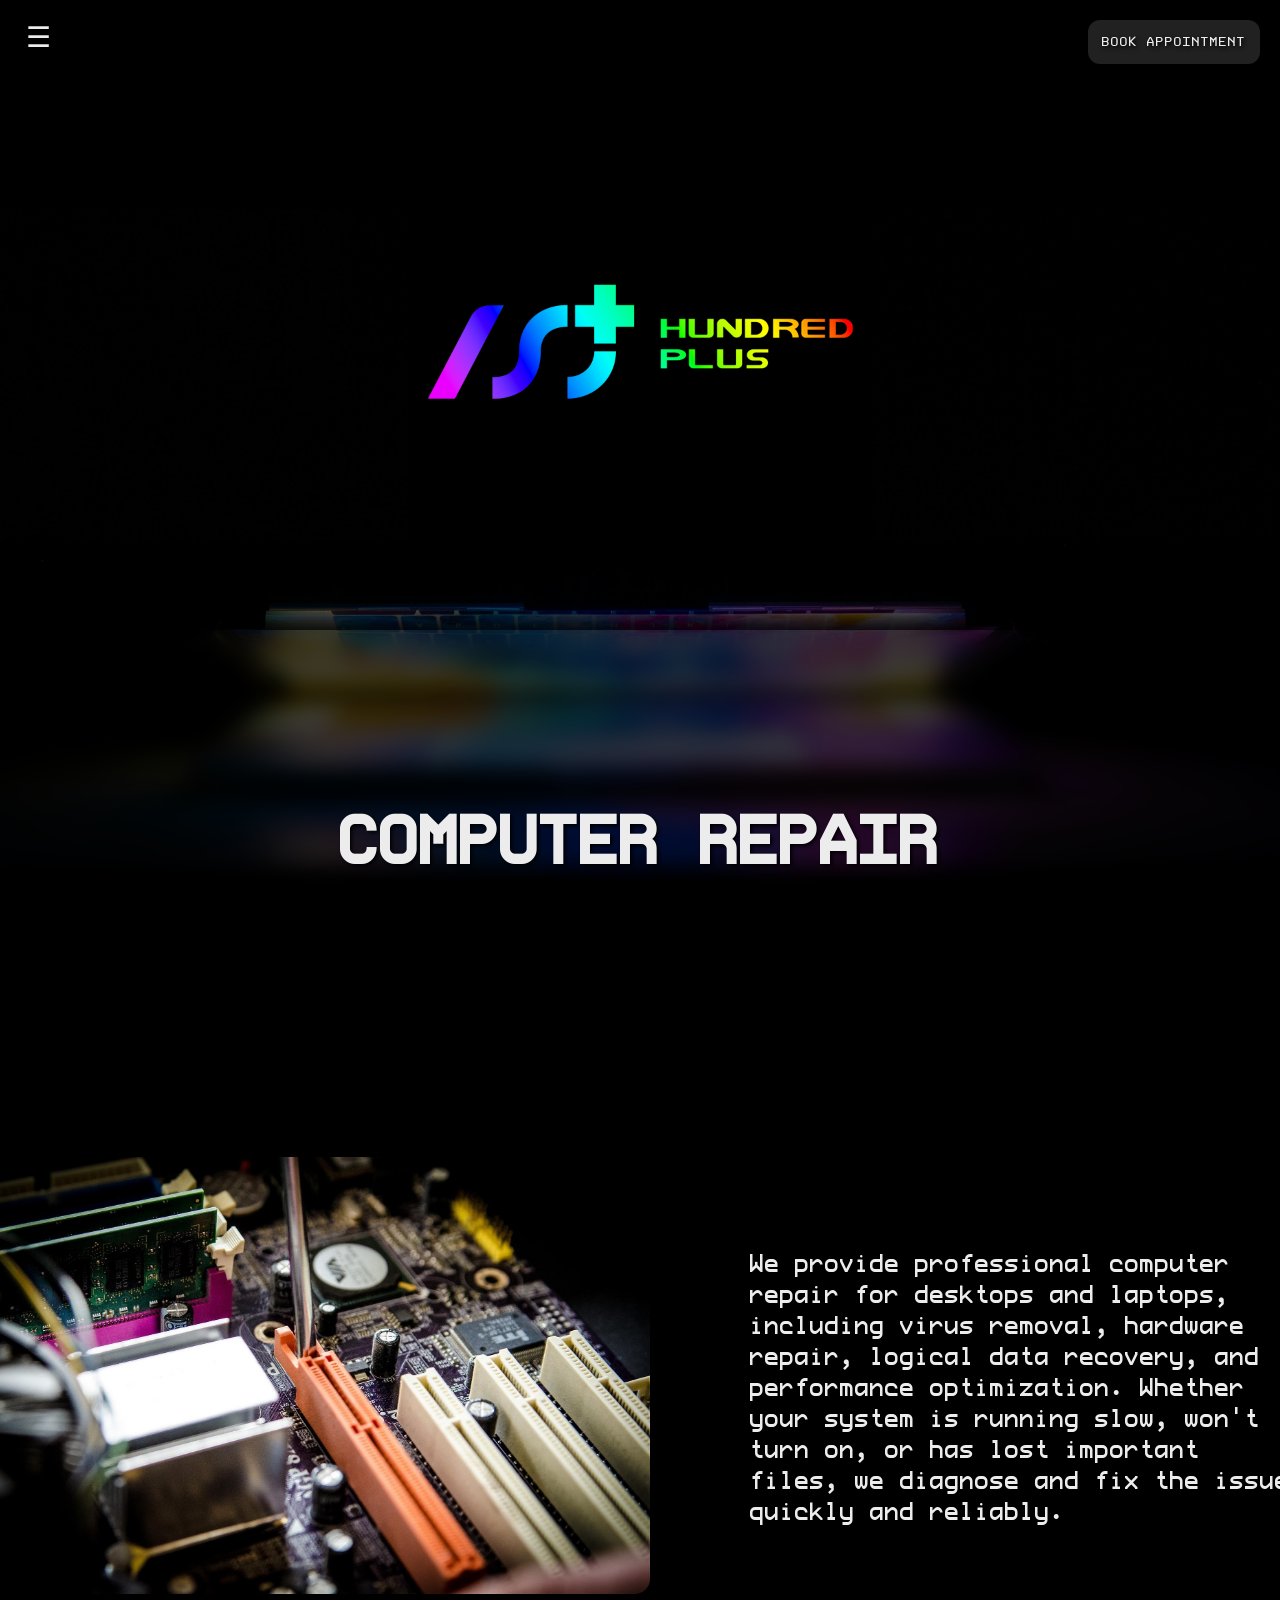
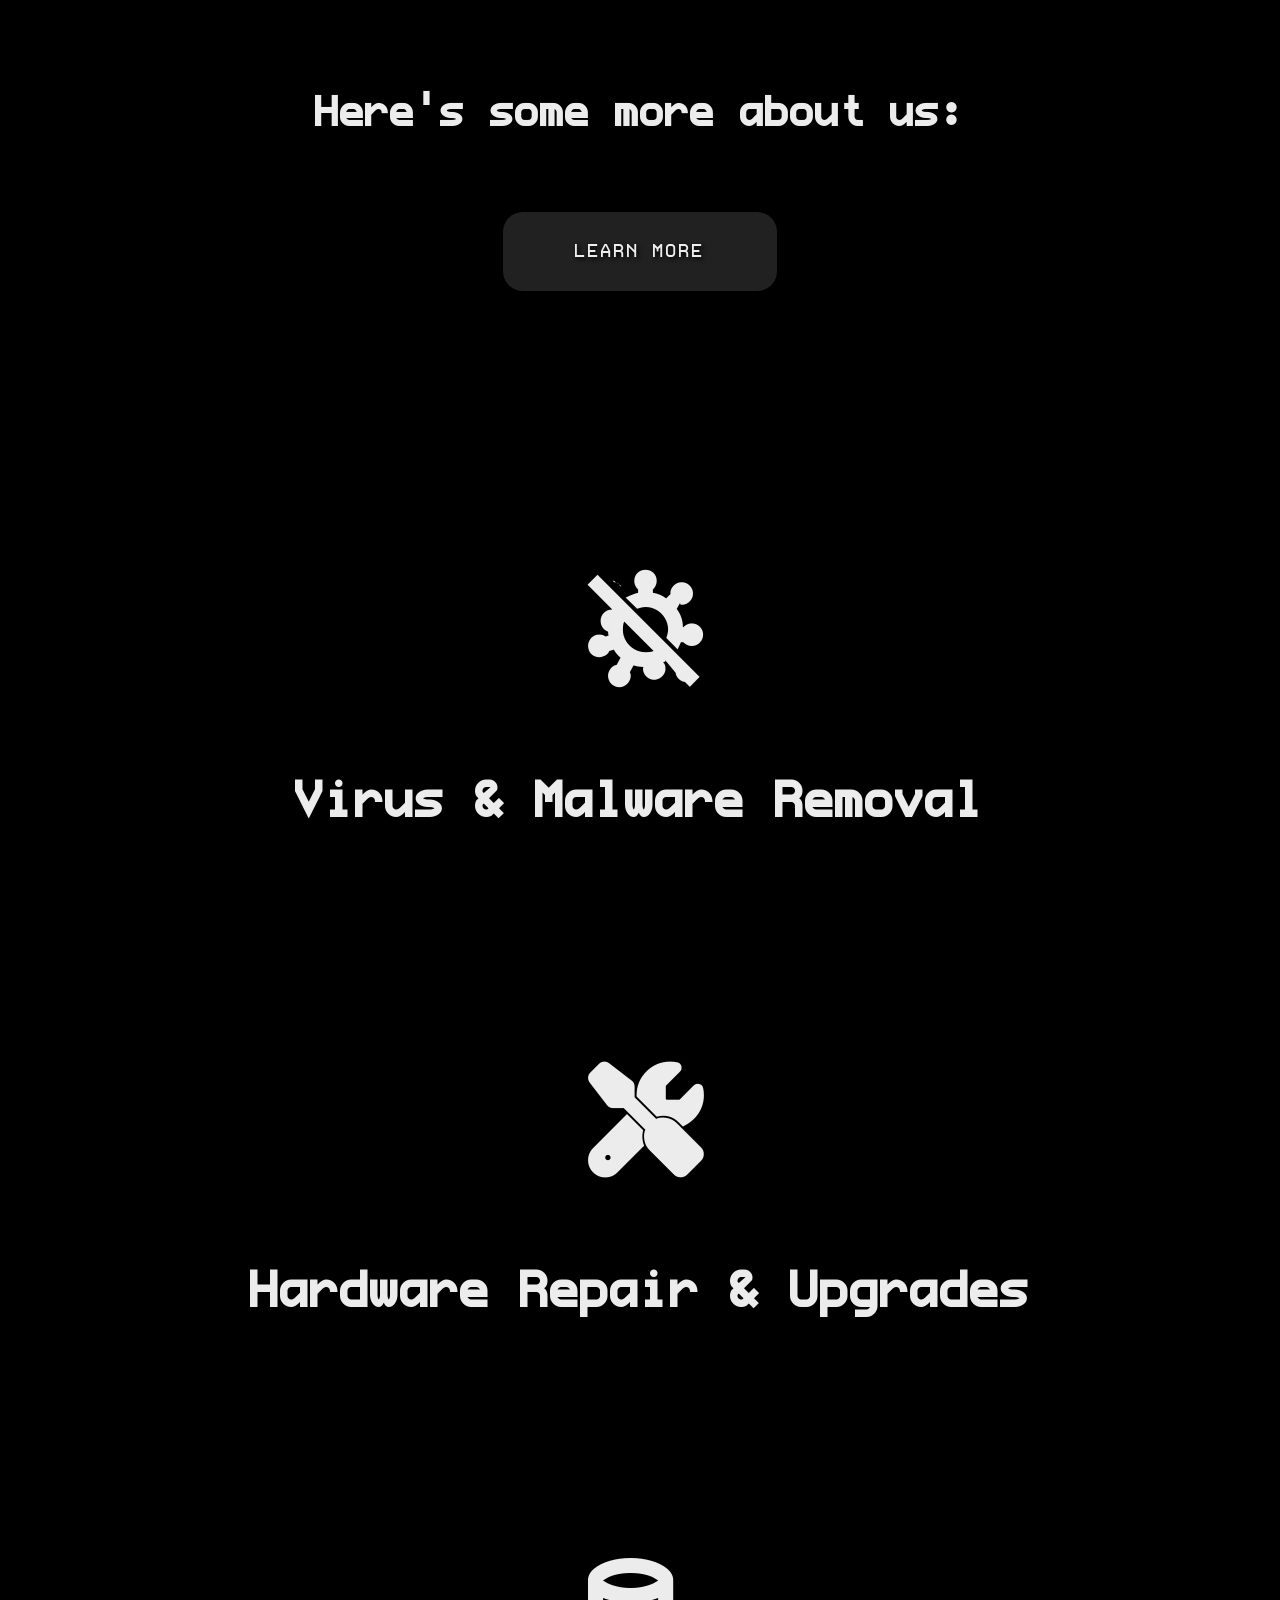
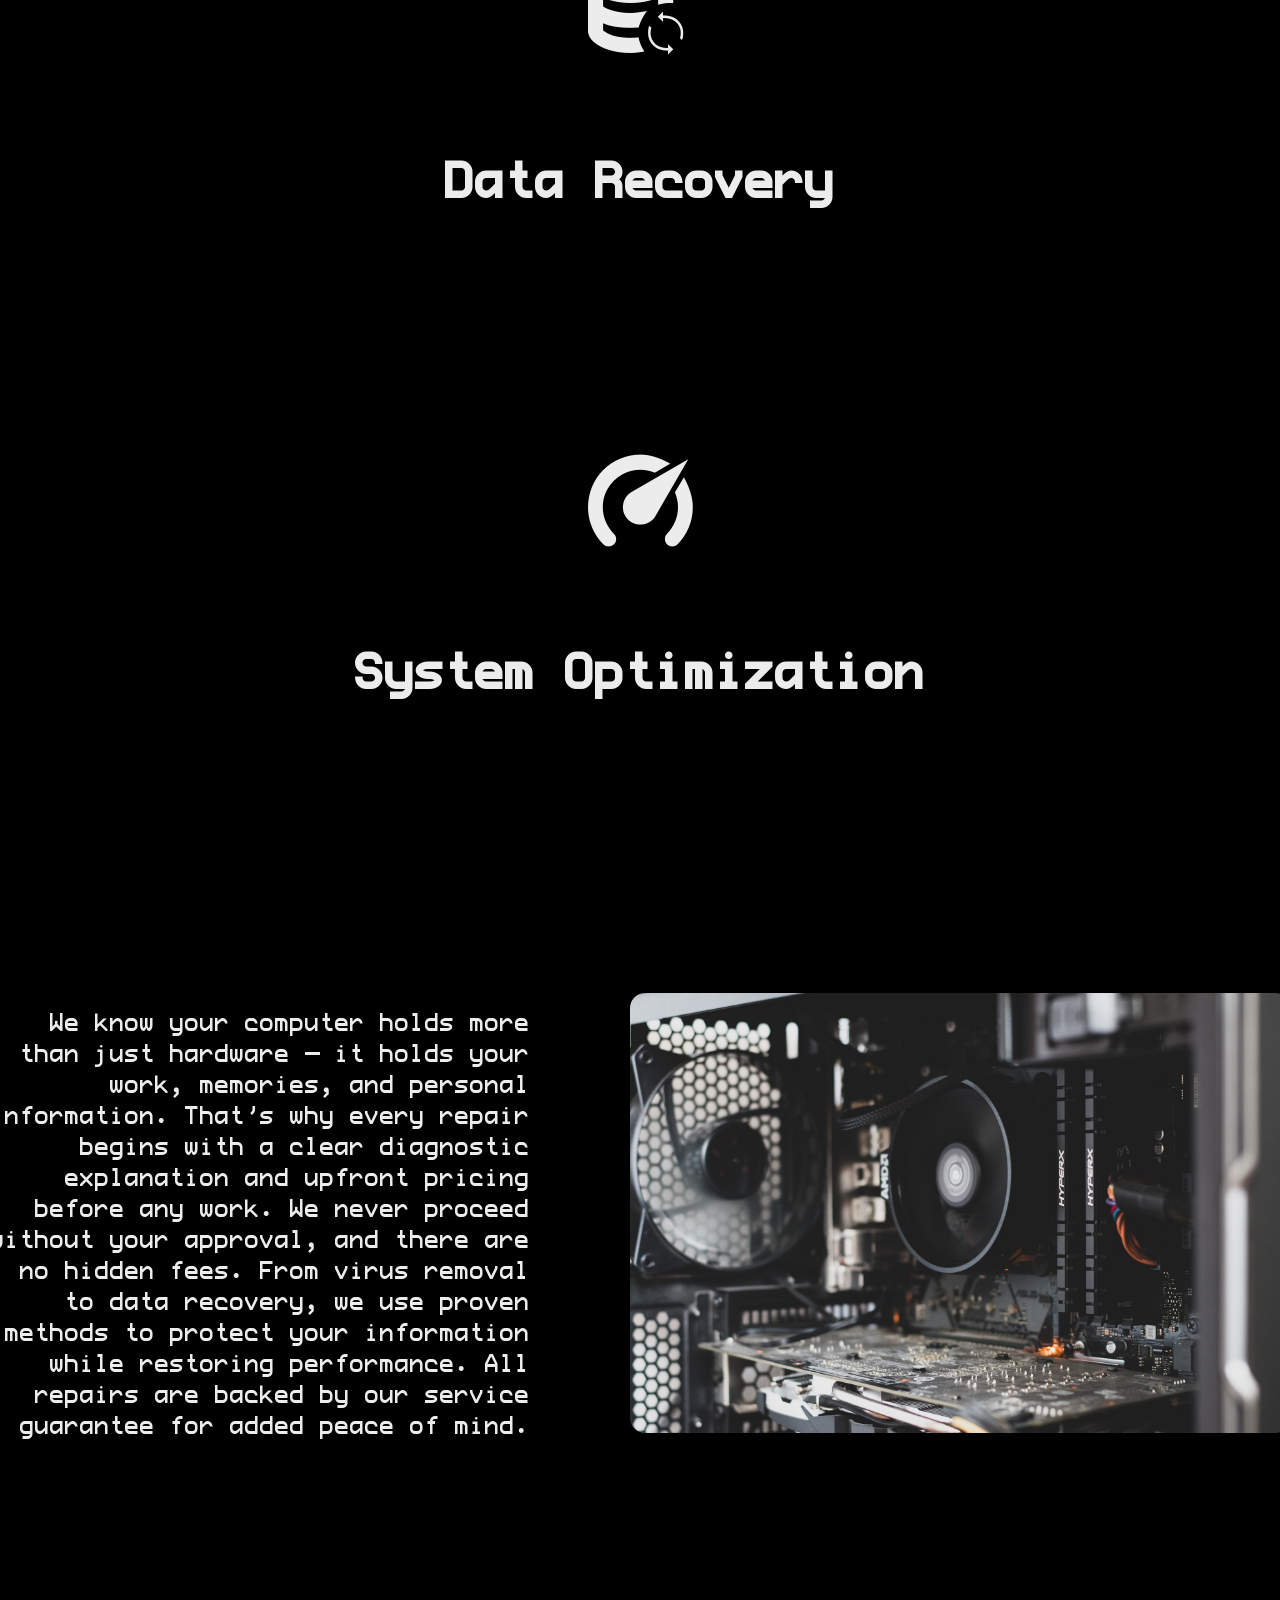
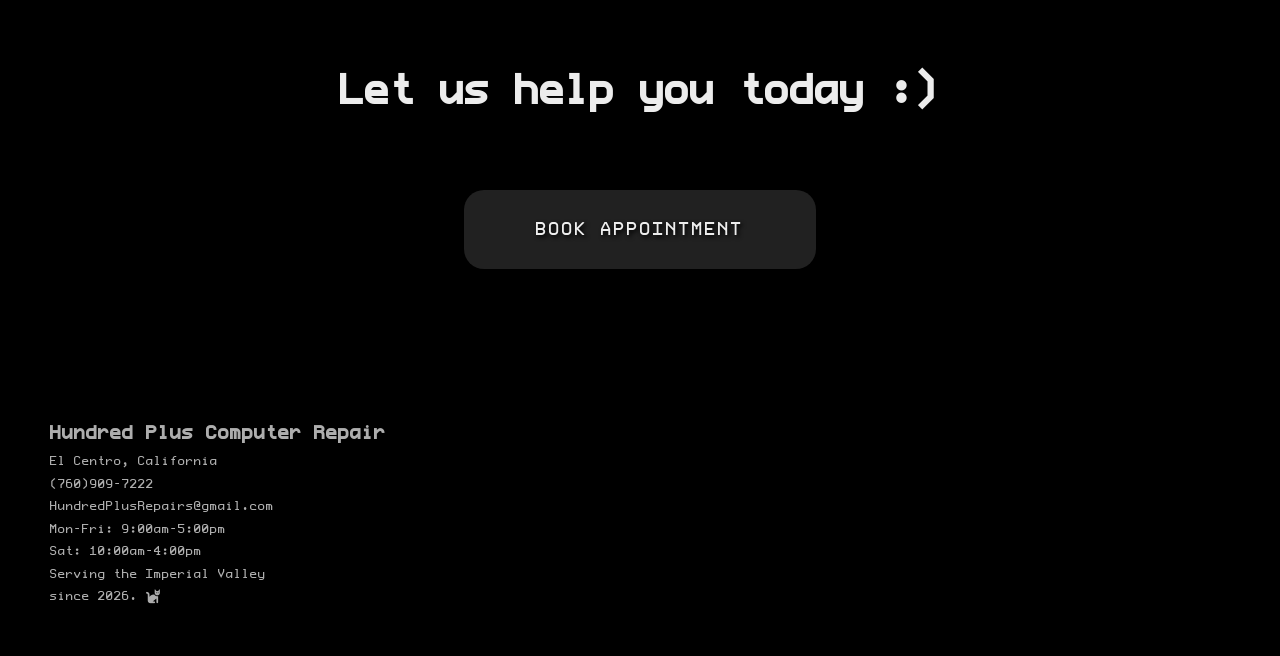
<file: index.html>
<!DOCTYPE html>
<html lang="en">
<head>
  <meta name="viewport" content="width=device-width, initial-scale=1.0">
  <meta charset="UTF-8">
  <title>Hundred Plus</title>
  <link rel="stylesheet" href="styles.css">
  <link rel="icon" type="image/png" sizes="32x32" href="favicon-32x32.png">
  <link rel="icon" type="image/png" sizes="16x16" href="favicon-16x16.png">
  <link rel="apple-touch-icon" href="apple-touch-icon.png">
</head>
<body>

  <div class="bg-frontpage"></div>

  <a href="https://calendar.app.google/EMzo36Dbgrenk4398"
    target="_blank"
    id="bookButtonTop">
    BOOK APPOINTMENT
  </a>

  <button id="menuButton">&#9776;</button>

  <nav id="Sidebar">
    <div class="sidebar-top">
      <a href="index.html">Home</a>
      <a href="services.html">Services</a>
      <a href="about.html">About Us</a>
    </div>

    <div class="sidebar-bottom">
      <img src="Images/LogoLight.png" alt="Logo">
    </div>
  </nav>

  <div class="spacer" id="Spacer1"></div>

  <div class="panel" id="FrontPage">

    <div class="textbox" id="Title">
      <div class="text-content">
        <h1>COMPUTER REPAIR</h1>
      </div>
    </div>

    <div class="spacer" id="Spacer2"></div>

    <div class="panel-row" id="TLDRRow">

      <div class="textbox" id="TLDRImage">
        <img src="Images/ComputerRepair.jpg" alt="Computer Repair">
      </div>

      <div class="textbox" id="TLDR">
        <div class="text-content">
          <p>
            We provide professional computer repair for desktops
            and laptops, including virus removal, hardware repair, 
            logical data recovery, and performance optimization. 
            Whether your system is running slow, won't turn on, or 
            has lost important files, we diagnose and fix the issue 
            quickly and reliably.
          </p>
        </div>
      </div>

    </div>

    <div class="cta">
      <h1>
        Here's some more about us:
      </h1>
      <a href="about.html" target="_blank" class="book-btn">
        LEARN MORE
      </a>
    </div>

    <div class="spacer" id="Spacer3"></div>

    <div class="panel-row" id="Services">

      <div class="textbox" id="Service1">
        <div class="text-content">
          <h1>
            󱣢
          </h1>
          <h2>
            Virus & Malware Removal
          </h2>
        </div>
      </div>

      <div class="textbox" id="Service2">
        <div class="text-content">
          <h1>
            
          </h1>
          <h2>
            Hardware Repair & Upgrades
          </h2>
        </div>
      </div>

      <div class="textbox" id="Service1">
        <div class="text-content">
          <h1>
            󱘸
          </h1>
          <h2>
            Data Recovery
          </h2>
        </div>
      </div>

      <div class="textbox" id="Service2">
        <div class="text-content">
          <h1>
            󰓅
          </h1>
          <h2>
            System Optimization
          </h2>
        </div>
      </div>

    </div>

    <div class="spacer" id="Spacer4"></div>

    <div class="panel-row" id="TrustRow">

      <div class="textbox" id="Trust">
        <div class="text-content">
          <p>
            We know your computer holds more than just hardware — it holds your work, 
            memories, and personal information. That’s why every repair begins with a 
            clear diagnostic explanation and upfront pricing before any work. 
            We never proceed without your approval, and there are no hidden fees.

            From virus removal to data recovery, we use proven methods to protect your 
            information while restoring performance. All repairs are backed by our service 
            guarantee for added peace of mind.
          </p>
        </div>
      </div>

      <div class="textbox" id="TrustImage">
          <img src="Images/ComputerInternals.jpg" alt="Computer Repair">
      </div>

    </div>

    <div class="spacer" id="Spacer5"></div>

    <div class="cta">
      <h1>
        Let us help you today :)
      </h1>
      <a href="https://calendar.app.google/EMzo36Dbgrenk4398" target="_blank" class="book-btn">
        BOOK APPOINTMENT
      </a>
    </div>

    <div class="spacer" id="Spacer6"></div>

  </div>

  <div class="panel" id="Footer">

    <div class="textbox" id="FooterText">
      <div class="text-content">
        <h2>Hundred Plus Computer Repair</h2>
        <p>El Centro, California</p>
        <p>(760)909-7222</p>
        <p>HundredPlusRepairs@gmail.com</p>
        <p>Mon-Fri: 9:00am-5:00pm</p>
        <p>Sat: 10:00am-4:00pm</p>
        <p> </p>
        <p>Serving the Imperial Valley</p>
        <p>since 2026.  </p>
      </div>
    </div>
  </div>

<script>
  const menuButton = document.getElementById("menuButton");
  const Sidebar = document.getElementById("Sidebar");

  menuButton.addEventListener("click", () => {
    Sidebar.classList.toggle("active");
  });
</script>
  

</body>

</html>
</file>
<file: styles.css>
@font-face {
    font-family: 'ProFontWindows Nerd Font';
    src: url('/Fonts/ProFontWindowsNerdFont-Regular.woff2') format('woff2'),
         url('/Fonts/ProFontWindowsNerdFont-Regular.woff') format('woff');
    font-weight: normal;
    font-style: normal;
}      

/* ====================== Body & Background ====================== */
body {
    margin: 0;
    background-color: black;
    text-shadow: 2px 2px 4px black;
    font-family: 'ProFontWindows Nerd Font';
}

.bg-frontpage {
    position: fixed;
    top: 0;
    left: 0;
    width: 100vw;
    height: 100vh;
    background-image: url("Images/MobileBackground.png");
    background-size: 100%;
    background-repeat: no-repeat;
    background-position: center;
    z-index: -1;
}

.bg-services {
    position: fixed;
    top: 0;
    left: 0;
    width: 100vw;
    height: 100vh;
    background-image: url("Images/ServicesBackground.png");
    background-size: 100%;
    background-repeat: no-repeat;
    background-position: center;
    z-index: -1;
}

.bg-about {
    position: fixed;
    top: 0;
    left: 0;
    width: 100vw;
    height: 100vh;
    background-image: url("Images/AboutBackground.jpg");
    background-size: 100%;
    background-repeat: no-repeat;
    background-position: center;
    z-index: -1;
}

/* ====================== Spacers ====================== */
#Spacer1 { height: 75vh; }
#Spacer2 { height: 20vh; }
#Spacer3 { height: 20vh; }
#Spacer4 { height: 20vh; }
#Spacer5 { height: 10vh; }
#Spacer6 { height: 10vh; }
#Spacer7 { height: 10vh; }

/* ====================== Sidebar ====================== */
#menuButton {
    font-size: 28px;
    background:none;
    border:none;
    cursor: pointer;
    position:fixed;
    top: 20px;
    left: 20px;
    z-index: 1001;
    color: rgba(255,255,255,0.925);
}

#Sidebar {
    position: fixed;
    top: 0;
    left: -250px;
    width: 250px;
    height: 100vh;
    background: rgba(0, 0, 0, 0.808);

    display: flex;
    flex-direction: column;

    transition: left .3s ease;
    z-index: 1000;
}

.sidebar-top {
    flex: 1;
    padding-top: 100px;
    display: flex;
    flex-direction: column;
    gap: 10px;
}

.sidebar-bottom {
    display: flex;
    justify-content: center;
    padding: 20px 0;
}

.sidebar-bottom img {
    width: 200px;
    height: auto;
}

#Sidebar a {
    color: white;
    text-decoration: none;
    padding: 15px 20px;
    font-size: 30px;
}

#Sidebar a:hover {
    background: rgba(22, 22, 22, 0.767);
}

#Sidebar.active {
    left: 0;

    box-shadow: 10px 0px 40px rgb(0, 0, 0);
    backdrop-filter: blur(10px);
    -webkit-backdrop-filter: blur(10px);
}

#Sidebar img {
    margin-top: auto;
    align-self: center;
    width: 200px;
    height: auto;
    padding-bottom: 20px;
}

/* ====================== Front Page Panel ====================== */
#FrontPage {
    background-color: rgba(0, 0, 0, 0.767);
    min-height: 100vh;

    display: grid;
    grid-template-columns: 1fr;
    gap: 10px;
    max-width: 100%;
    box-sizing: border-box;
    padding: 0 10px;
    margin: 0 auto;
    overflow-x: hidden;

    box-shadow: 0px -30px 40px rgba(0, 0, 0, 1);
    backdrop-filter: blur(10px);
    -webkit-backdrop-filter: blur(10px);
}

/* ====================== Title ====================== */
#Title {
    background-color: rgba(0,0,0,0);
    text-align: center;
    color: rgba(255,255,255,0.925);
    padding-top: 100px;

    grid-column: 1 / -1;
}

#Title .text-content {
    font-size: 20px;
    line-height: 1.5;
    text-shadow: 2px 2px 4px black;
}

/* ====================== Panel Rows (TLDR + Image, Trust + Image) ====================== */
#TLDRRow, #TrustRow {
    display: grid;
    grid-template-columns: 1fr;
    gap: 20px;
}

/* ====================== TLDR ====================== */
#TLDR {
    background-color: rgba(0,0,0,0);
    border-radius: 15px;
    width: 100%;
    height: auto;
}

#TLDR .text-content {
    font-size: 25px;
    color: rgba(255,255,255,0.925);
    padding-top: 25px;
    text-align: center;
}

#TLDRImage {
    border-radius: 15px;
    width: 100%;
    height: auto;
    object-fit: cover;

    box-shadow: 2px 2px 8px black;
}

#TLDRImage img {
    width: 100%;
    height: auto;
    border-radius: 15px;
    object-fit: cover;
    display: block;
}

/* ====================== Services Section ====================== */

#Services {
    font-family: 'ProFontWindows Nerd Font';
    width: 100%;
    height: auto;
    text-align: center;

    grid-column: 1 / -1;
}

#Services .text-content h1 {
    font-size: 100px;
    color: rgba(255,255,255,0.925);
    padding-right: 5vh;
}

#Services .text-content h2 {
    font-size: 35px;
    color: rgba(255,255,255,0.925);
}

#Services .text-content p {
    font-size: 25px;
    color: rgba(255,255,255,0.925);
}

/* ====================== Trust Section ====================== */
#Trust {
    background-color: rgba(0,0,0,0);
    border-radius: 15px;
    width: 100%;
    height: auto;
}

#Trust .text-content {
    font-size: 25px;
    color: rgba(255,255,255,0.925);
    padding-top: 25px;
    text-align: center;
}

#TrustImage {
    border-radius: 15px;
    width: 100%;
    height: auto;
    object-fit: cover;

    box-shadow: 2px 2px 8px black;
}

#TrustImage img {
    width: 100%;
    height: auto;
    border-radius: 15px;
    object-fit: cover;
    display: block;
}

/* ====================== About ====================== */
#About {
    background-color: rgba(0,0,0,0);
    border-radius: 15px;
    width: 100%;
    height: auto;
}

#About .text-content h1 {
    font-size: 30px;
    color: rgba(255,255,255,0.925);
    padding-top: 25px;
    text-align: center;
}

#About .text-content p {
    font-size: 25px;
    color: rgba(255,255,255,0.925);
    padding-top: 25px;
    text-align: center;
}

#AboutImage {
    border-radius: 15px;
    width: 100%;
    height: auto;
    object-fit: cover;

    box-shadow: 2px 2px 8px black;
}

#AboutImage img {
    width: 100%;
    height: auto;
    border-radius: 15px;
    object-fit: cover;
    display: block;
}

/* ====================== Service Area Section ====================== */
#Area {
    background-color: rgba(0,0,0,0);
    border-radius: 15px;
    width: 100%;
    height: auto;
}

#Area .text-content h1 {
    font-size: 30px;
    color: rgba(255,255,255,0.925);
    padding-top: 25px;
    text-align: center;
}

#Area .text-content p {
    font-size: 25px;
    color: rgba(255,255,255,0.925);
    padding-top: 25px;
    text-align: center;
}

#AreaImage {
    border-radius: 15px;
    width: 100%;
    height: auto;
    object-fit: cover;

    box-shadow: 2px 2px 8px black;
}

#AreaImage img {
    width: 100%;
    height: auto;
    border-radius: 15px;
    object-fit: cover;
    display: block;
}

/* ====================== CTA Button ====================== */

#bookButtonTop {
    position: fixed;
    top: 20px;
    right: 20px;
    z-index: 1001;

    display: inline-flex;
    align-items: center;
    justify-content: center;

    height: 44px;
    padding: 0 14px;
    border-radius: 12px;

    background: rgba(44,44,44,0.753);
    color: rgba(255,255,255,0.925);
    text-decoration: none;

    font-family: 'ProFontWindows Nerd Font';
    font-size: 16px;
    letter-spacing: 1px;

    box-shadow: 0 8px 20px rgba(0, 0, 0, .5);
    backdrop-filter: blur(10px);
    -webkit-backdrop-filter: blur(10px);
}

#menuButton { top: calc(20px + env(safe-area-inset-top)); }
#bookButtonTop { top: calc(20px + env(safe-area-inset-top)); }

.cta {
    width: 100%;
    display: flex;
    justify-content: center;
    align-items: center;
    margin-top: 50px;
    flex-direction: column;
}

.cta h1 {
    font-size: 25px;
    text-align: center;
    color: rgba(255,255,255,0.925);
}

.book-btn {
    display: inline-block;
    padding: 20px 50px;
    background-color: rgba(44,44,44,0.753);
    color: rgba(255,255,255,0.925);
    font-family: 'ProFontWindows Nerd Font';
    font-size: 22px;
    letter-spacing: 2px;
    text-decoration: none;
    border-radius: 15px;
    box-shadow: 0px -6px 20px rgba(0,0,0,0.767);
    transition: all 0.2s ease;
}

.book-btn:hover {
    transform: translateY(-3px);
    box-shadow: 0px -10px 30px rgba(0,0,0,0.9);
}

.book-btn:active {
    transform: translateY(1px);
    box-shadow: 0px -2px 10px rgba(0,0,0,0.767);
}

/* ====================== Footer ====================== */
#Footer {
    width: 100%;
    min-height: 200px;
    background-color: rgba(0, 0, 0, 0.959);
    box-shadow: 0px -20px 40px rgba(0,0,0,1);
    padding: 40px 0px;
    
    backdrop-filter: blur(20px);
    -webkit-backdrop-filter: blur(20px);
}

#FooterText .text-content {
    font-size: 15px;
    max-width: 800px;
    margin-left: 50px;
    color: rgba(255,255,255,0.678);
    text-shadow: 2px 2px 4px black;
    line-height: .5;
    text-align: left;
}

/* ====================== Desktop CSS ====================== */
@media (min-width: 1024px) {

    #TLDRRow > #TLDR,
    #TLDRRow > #TLDRImage,
    #TrustRow > #Trust,
    #TrustRow > #TrustImage {
        grid-column: auto !important;
    }

    #AboutRow > #About,
    #AboutRow > #AboutImage,
    #AreaRow > #Area,
    #AreaRow > #AreaImage {
        grid-column: auto !important;
    }

    .bg-frontpage {
        background-image: url("Images/FrontPageBackground.png");
        background-size: 100%;
    }

    .bg-services {
        background-size: cover;
    }

    #Title .text-content {
        font-size: 40px;
        text-align: center;
    }

    #Spacer1 { height: 70vh; }

    #TLDRRow, #AboutRow {
        display: grid;
        grid-template-columns: 55% 45%;
        gap: 100px;
        align-items: center;
        justify-content: center;
        max-width: 1200px;
        margin: 0 auto;
    }

    #TrustRow {
        display: grid;
        grid-template-columns: 45% 55%;
        gap: 100px;
        align-items: center;
        justify-content: center;
        max-width: 1200px;
        margin: 0 auto;
    }

    #AreaRow, #Services {
        display: grid;
        gap: 100px;
        align-items: center;
        justify-content: center;
        max-width: 1200px;
        margin: 0 auto;
    }

    #TLDR, #Trust, #About, #Area {
        grid-column: auto;
        width: 100%;
        text-align: left;
        font-size: 16px;
    }

    #TLDRImage, #TrustImage, #AboutImage, #AreaImage {
        width: 100%;
        grid-column: auto;
        align-self: center;
    }

    #TLDRImage img, #TrustImage img, #AboutImage img, #AreaImage img {
        width: 100%;
        height: auto;
    }

    #TLDR .text-content {
        font-size: 30px;
        text-align: left;
    }

    #Trust .text-content {
        font-size: 30px;
        text-align: right;
    }

    #About .text-content p {
        font-size: 30px;
        text-align: left;
    }

    #Area .text-content h1 {
        font-size: 40px;
        text-align: center;
    }

    #Area .text-content p {
        font-size: 40px;
        text-align: center;
    }

    #Services .text-content h1 {
        font-size: 120px;
        text-align: center;
    }

    #Services .text-content h2 {
        font-size: 60px;
        text-align: center;
    }

    #Services .text-content p {
        font-size: 40px;
        text-align: center;
    }

    .cta h1 {
        font-size: 50px;
        padding-bottom: 40px;
    }

    .book-btn {
        padding: 28px 72px;
        font-size: clamp(20px, 2.5w, 26px);
        border-radius: 20px;
    }

}
</file>
